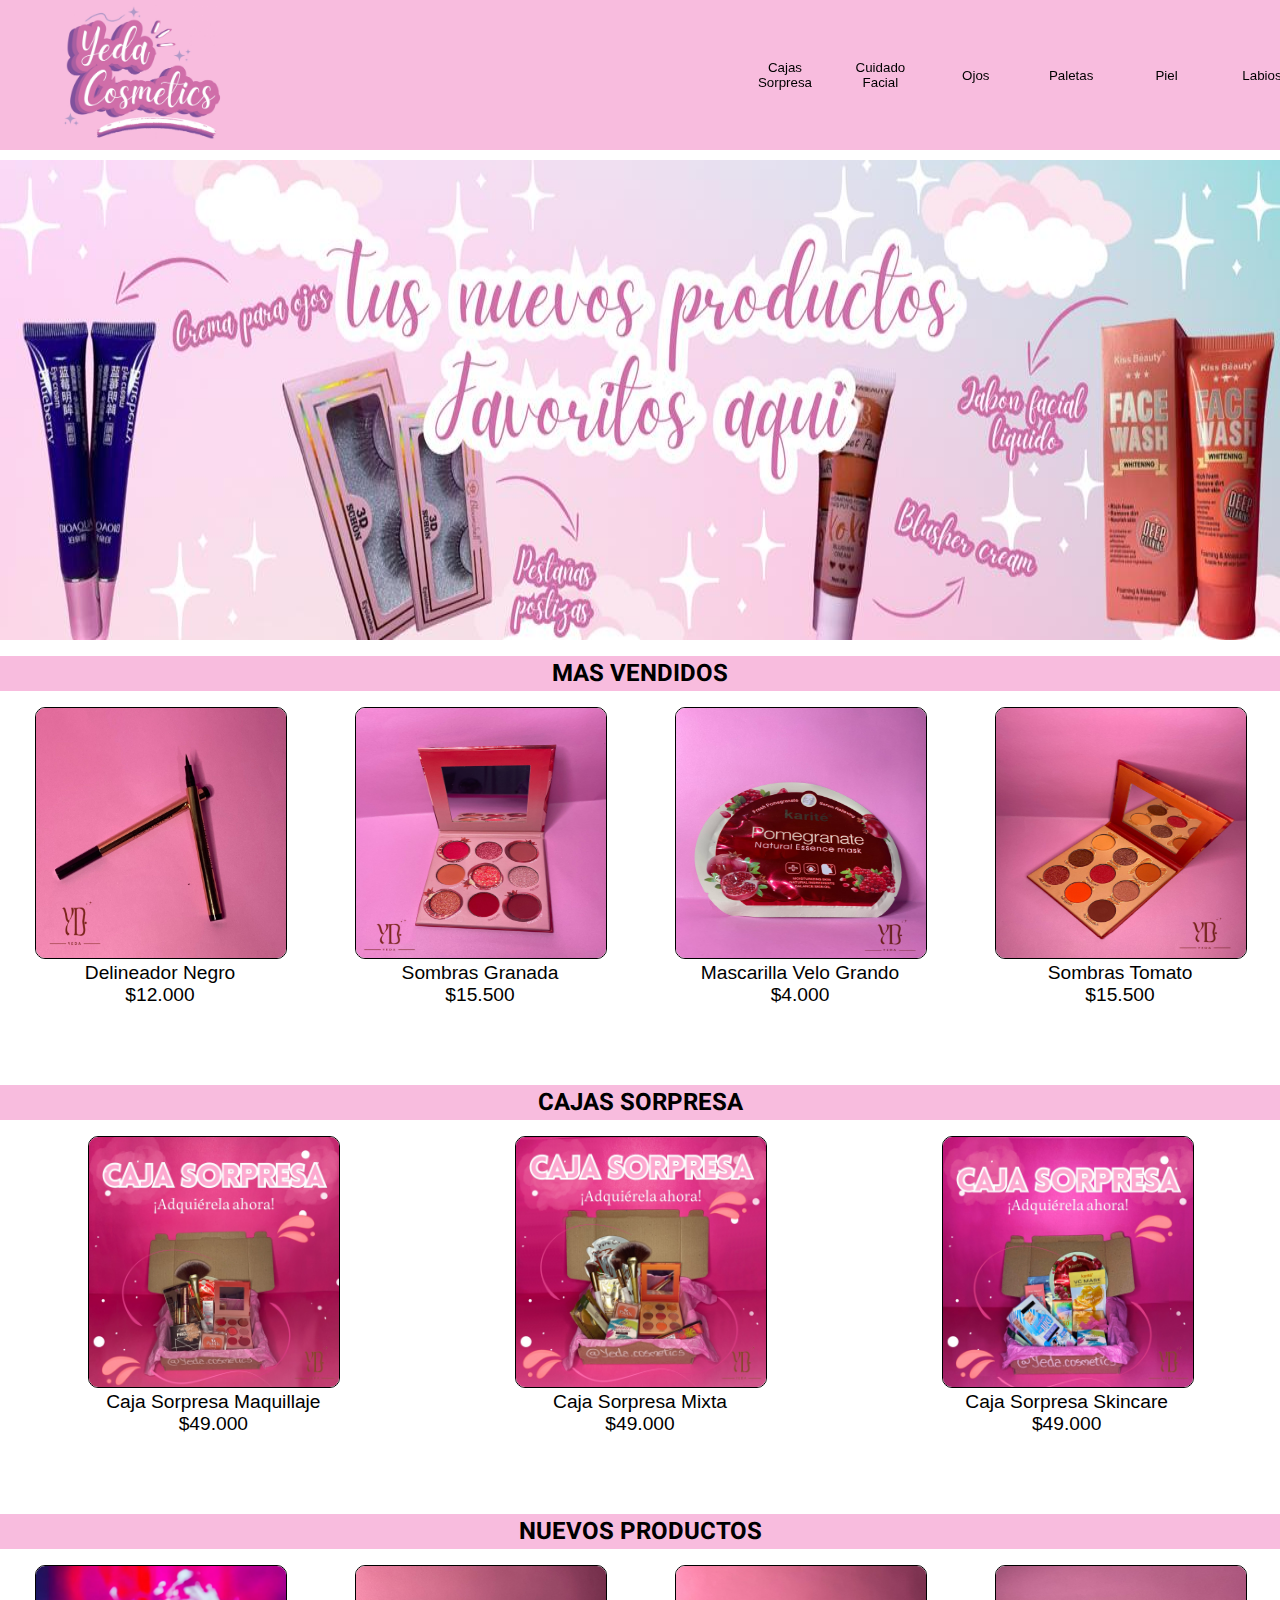
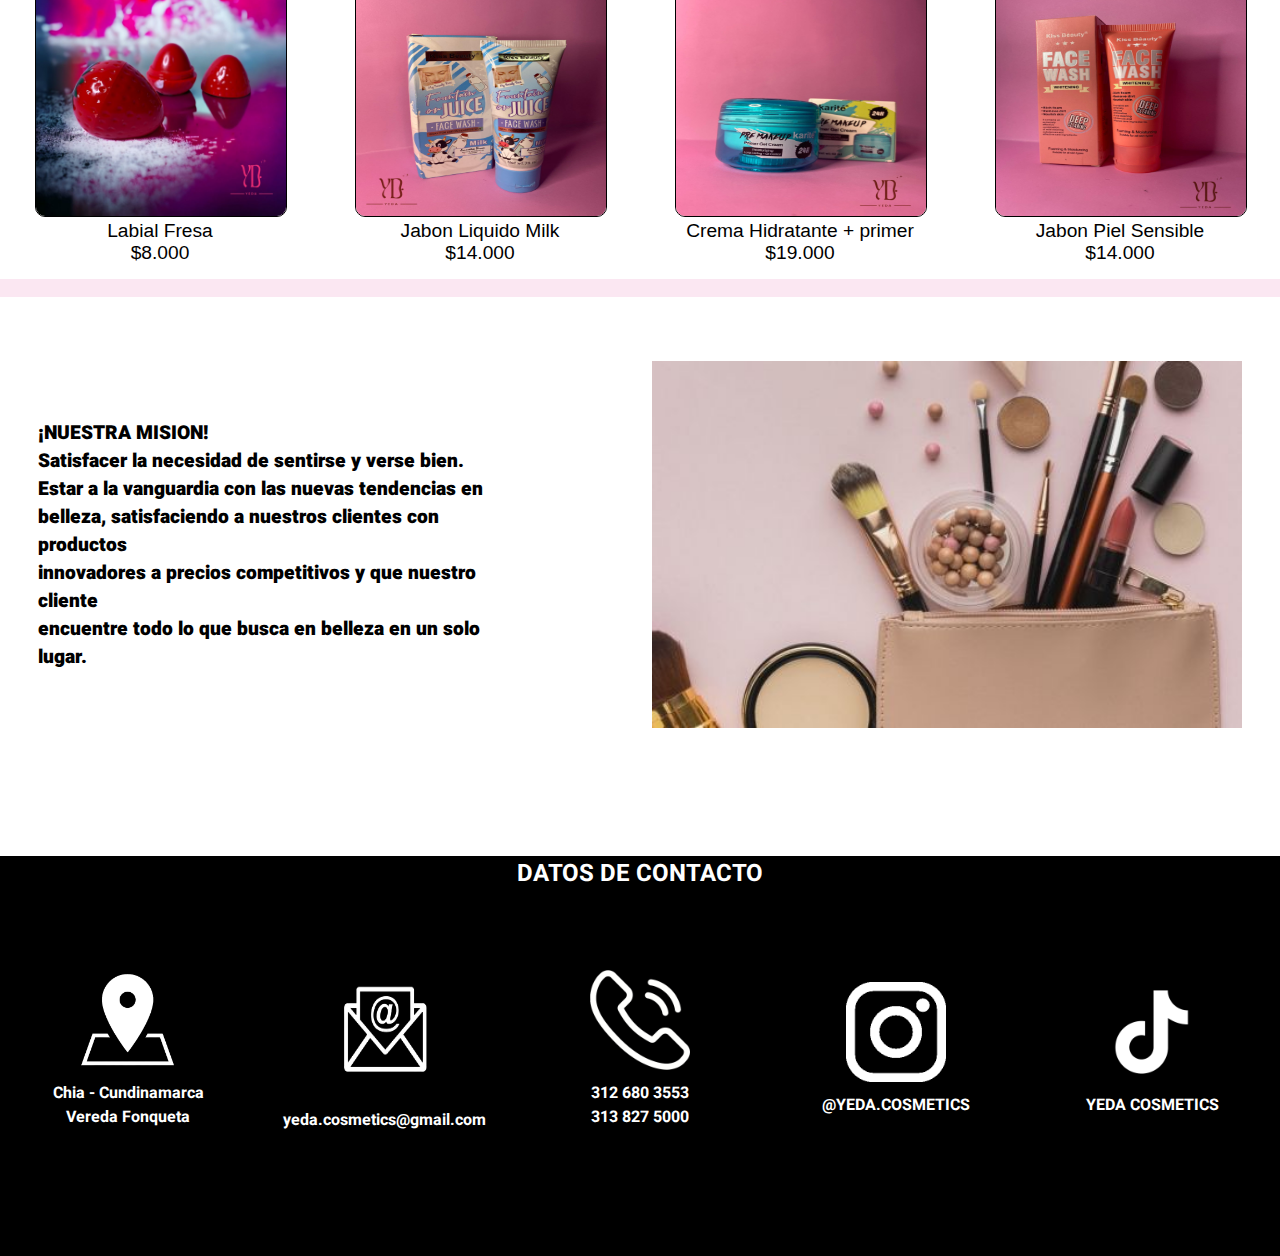
<file: index.html>
<html>
    <head>
        <title>YEDA COSMETICS</title>
        <meta name="viewport" content="width=device-width">
        <meta charset="utf-8">
        <link rel="stylesheet" href="./estilosyeda2.css">
    </head>
    <body>
        <header>
            <div>
                <img src="./imagenes/logo1.jpg" alt="">
                <button id="reiniciar"></button>
            </div>
            
            <div id="secciones">
                <a href="./CajasSorpresa.html"><button>Cajas Sorpresa</button></a>  
                <a href="./SeccionCuidadoF.html"><button>Cuidado Facial</button></a>  
                <a href="./SeccionOjos.html"><button>Ojos</button></a>  
                <a href="./paletas.html"><button>Paletas</button></a>
                <a href="./piel.html"><button>Piel</button></a>
                <a href="./labios.html"><button>Labios</button></a>
            </div>
        </header>

        <main>

            <div class="carousel-container">
                <div class="carousel-slide">
                    <img src="./imagenes/banner1.jpg" alt="Imagen 1">
                    <img src="./imagenes/banner2.jpg" alt="Imagen 2">
                </div>
            </div>

            <div id="mas-vendidos">
                <h1>MAS VENDIDOS</h1>

                <div id="contenedor-mas-vendidos">
                    <div id="mas-vendidos-uno">
                        <label for="uno-mas-vendidos">
                            <img src="./imagenes/delineador.jpeg">
                            <a href="./SeccionOjos.html"><button id="uno-mas-vendidos">Delineador Negro<br>$12.000</button></a>
                        </label>
                    </div>

                    <div id="mas-vendidos-dos">
                        <label for="dos-mas-vendidos">
                            <img src="./imagenes/sombras2.jpeg">
                            <a href="./paletas.html"><button id="dos-mas-vendidos">Sombras Granada<br>$15.500</button></a>
                        </label>
                    </div>

                    <div id="mas-vendidos-tres">
                        <label for="tres-mas-vendidos">
                            <img src="./imagenes/mascarillarosas.jpeg">
                            <a href="./SeccionCuidadoF.html"><button id="tres-mas-vendidos">Mascarilla Velo Grando<br>$4.000</button></a>
                        </label>
                    </div>

                    <div id="mas-vendidos-cuatro">
                        <label for="cuatro-mas-vendidos">
                            <img src="./imagenes/sombras1.jpeg">
                            <a href="./paletas.html"><button id="cuatro-mas-vendidos">Sombras Tomato<br>$15.500</button></a>
                        </label>
                    </div>
                </div>

            </div>

            <div id="cajas-sorpresa">
                <h1>CAJAS SORPRESA</h1>

                <div id="contenedor-cajas-sorpresa">
                    <div id="cajas-sorpresa-uno">
                        <label for="uno-cajas-sorpresa">
                            <img src="./imagenes/cajamaquillaje.jpeg">
                            <a href="./CajasSorpresa.html"><button id="uno-cajas-sorpresa">Caja Sorpresa Maquillaje<br>$49.000</button></a>
                        </label>
                    </div>

                    <div id="cajas-sorpresa-dos">
                        <label for="dos-cajas-sorpresa">
                            <img src="./imagenes/cajamixta.jpeg">
                            <a href="./CajasSorpresa.html"><button id="dos-cajas-sorpresa">Caja Sorpresa Mixta<br>$49.000</button></a>
                        </label>
                    </div>

                    <div id="cajas-sorpresa-tres">
                        <label for="tres-cajas-sorpresa">
                            <img src="./imagenes/cajaskin.jpeg">
                            <a href="./CajasSorpresa.html"><button id="tres-cajas-sorpresa">Caja Sorpresa Skincare<br>$49.000</button></a>
                        </label>
                    </div>
                </div>

            </div>

            <div id="nuevos-productos">
                <h1>NUEVOS PRODUCTOS</h1>

                <div id="contenedor-nuevos-productos">

                    <div id="nuevos-productos-uno">
                        <label for="uno-nuevos-productos">
                            <img src="./imagenes/fresa.jpeg">
                            <a href="./labios.html"><button id="uno-nuevos-productos">Labial Fresa<br>$8.000</button></a>
                        </label>
                    </div>

                    <div id="nuevos-productos-dos">
                        <label for="dos-nuevos-productos">
                            <img src="./imagenes/jabonliquido1.jpeg">
                            <a href="./SeccionCuidadoF.html"><button id="dos-nuevos-productos">Jabon Liquido Milk<br>$14.000</button></a>
                        </label>
                    </div>

                    <div id="nuevos-productos-tres">
                        <label for="tres-nuevos-productos">
                            <img src="./imagenes/crema.jpeg">
                            <a href="./piel.html"><button id="tres-nuevos-productos">Crema Hidratante + primer<br>$19.000</button></a>
                        </label>
                    </div>

                    <div id="nuevos-productos-cuatro">
                        <label for="cuatro-nuevos-productos">
                            <img src="./imagenes/jabonliquido.jpeg">
                            <a href="./SeccionCuidadoF.html"><button id="cuatro-nuevos-productos">Jabon Piel Sensible<br>$14.000</button></a>
                        </label>
                    </div>

                </div>

            </div>

            <div id="divisor"></div>

            <div id="publicidad-dos">
                <p> ¡NUESTRA MISION!<br>
                    Satisfacer la necesidad de sentirse y verse bien.<br> 
                    Estar a la vanguardia con las nuevas tendencias en<br>
                    belleza, satisfaciendo a nuestros clientes con productos<br>
                    innovadores a precios competitivos y que nuestro cliente<br>
                    encuentre todo lo que busca en belleza en un solo lugar.</p>
            
                <img src="./imagenes/imagen2.jpeg" alt="">
            </div> 
           
        </main>

        <footer>
            <h1>DATOS DE CONTACTO</h1>

            <div id="contenedor-footer">
                <div id="ubicacion">
                    <img src="./imagenes/ubicacion.png" alt="ubicacion">
                    <h1>Chia - Cundinamarca<br>Vereda Fonqueta</h1>
                </div>

                <div id="email">
                    <img src="./imagenes/email1.png" alt="email">
                    <h1>yeda.cosmetics@gmail.com</h1>
                </div>

                <div id="telefono">
                    <img src="./imagenes/telefono.png" alt="telefono">
                    <h1>312 680 3553<br>313 827 5000</h1>
                </div>

                <div id="instagram">
                    <img src="./imagenes/instagram.png" alt="instagram">
                    <h1>@YEDA.COSMETICS</h1>
                </div>

                <div id="tiktok">
                    <img src="./imagenes/tiktok.png" alt="tiktok">
                    <h1>YEDA COSMETICS</h1>
                </div>
            </div>

        </footer>

        <script src="./Yeda2JS.js"></script>
    </body>
</html>





 <!--
<div id="publicidad-uno">
    <video src="./imagenes/videopublicidad.mp4" controls autoplay loop></video>

    <p> definitivo en la fórmula profesional para una piel perfecta<br>
        es la línea de maquillaje perfeccionador SKINCARE YEDA<br>
        que proporciona de inmediato un efecto buena cara<br>
        a la vez que continúa aportando los activos de tratamiento<br>
        que el rostro necesita para mantenerse radiante a largo plazo.</p>
</div>
-->
</file>
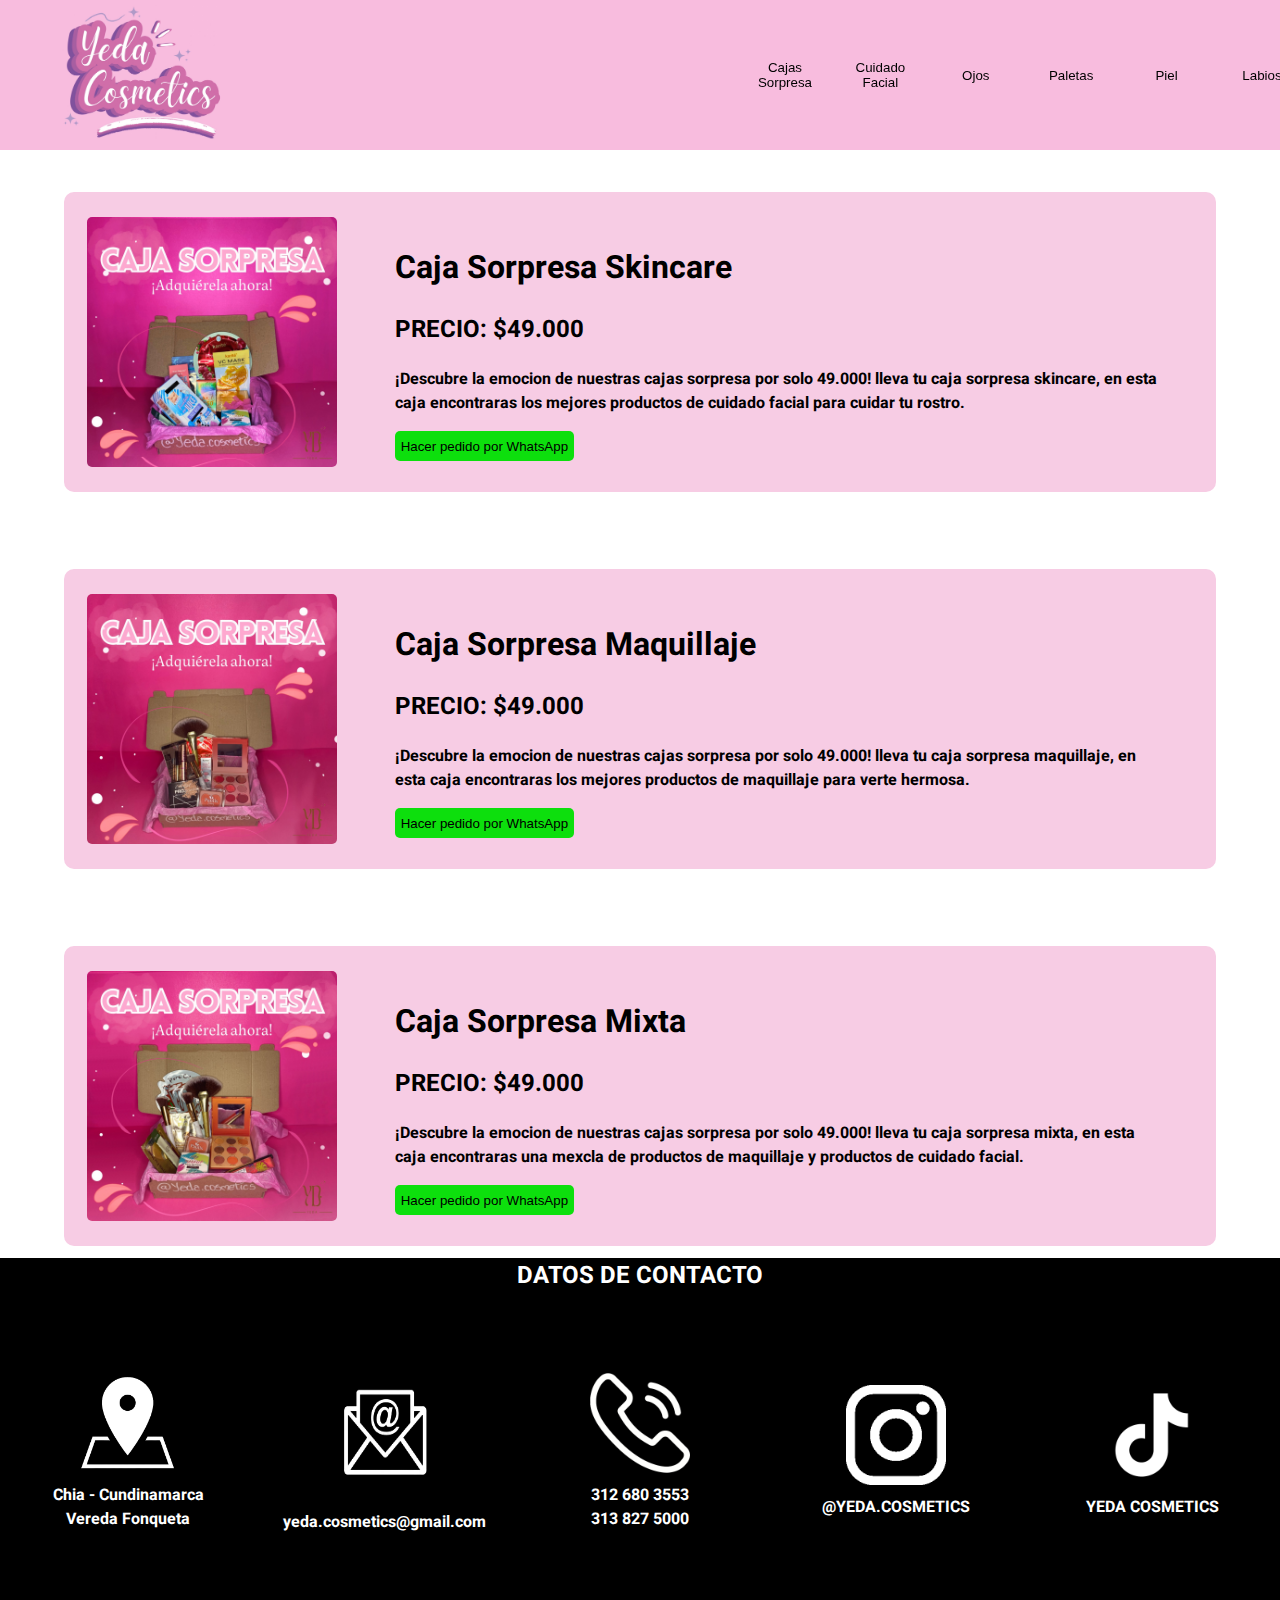
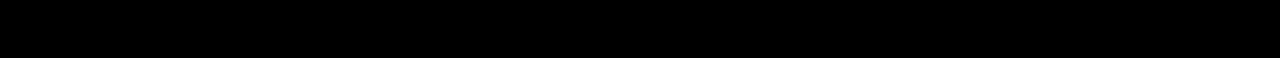
<file: CajasSorpresa.html>
<html>
    <head>
        <title>YEDA COSMETICS</title>
        <meta name="viewport" content="width=device-width">
        <meta charset="utf-8">
        <link rel="stylesheet" href="./estilosyeda2.css">
        <link rel="stylesheet" href="./SeccionCajas.css">
    </head>
    <body>
        <header>

            <div>
                <img src="./imagenes/logo1.jpg" alt="">
                <button id="reiniciar"></button>
            </div>
            
            <div id="secciones">
                <a href="./CajasSorpresa.html"><button>Cajas Sorpresa</button></a>  
                <a href="./SeccionCuidadoF.html"><button>Cuidado Facial</button></a>  
                <a href="./SeccionOjos.html"><button>Ojos</button></a>  
                <a href="./paletas.html"><button>Paletas</button></a>
                <a href="./piel.html"><button>Piel</button></a>
                <a href="./labios.html"><button>Labios</button></a>
            </div>
            
        </header>

        <main>
            <div class="cajas">
                <img src="./imagenes/cajaskin.jpeg" alt="">
                <div class="contenido">
                    <h1>Caja Sorpresa Skincare</h1>
                    <h2>PRECIO: $49.000</h2>
                    <P><strong>¡Descubre la emocion de nuestras cajas sorpresa por solo 49.000!
                    lleva tu caja sorpresa skincare, en esta caja
                    encontraras los mejores productos de cuidado facial
                    para cuidar tu rostro.</strong></P>
                    <a href="https://wa.me/573126803553?text=Hola,%20me%20gustaría%20hacer%20un%20pedido"><button>Hacer pedido por WhatsApp</button></a>   
                </div>
            </div>

            <div class="cajas">
                <img src="./imagenes/cajamaquillaje.jpeg" alt=""> 
                <div class="contenido">
                    <h1>Caja Sorpresa Maquillaje</h1>
                    <h2>PRECIO: $49.000</h2>
                    <P><strong>¡Descubre la emocion de nuestras cajas sorpresa por solo 49.000!
                    lleva tu caja sorpresa maquillaje, en esta caja
                    encontraras los mejores productos de maquillaje
                    para verte hermosa.</strong></P>
                    <a href="https://wa.me/573126803553?text=Hola,%20me%20gustaría%20hacer%20un%20pedido"><button>Hacer pedido por WhatsApp</button></a>
                </div>
            </div>

            <div class="cajas">
                <img src="./imagenes/cajamixta.jpeg" alt="">
                <div class="contenido">
                    <h1>Caja Sorpresa Mixta</h1>
                    <h2>PRECIO: $49.000</h2>
                    <P><strong>¡Descubre la emocion de nuestras cajas sorpresa por solo 49.000!
                    lleva tu caja sorpresa mixta, en esta caja encontraras
                    una mexcla de productos de maquillaje y
                    productos de cuidado facial.</strong></P>
                    <a href="https://wa.me/573126803553?text=Hola,%20me%20gustaría%20hacer%20un%20pedido"><button>Hacer pedido por WhatsApp</button></a>
                </div>              
            </div>
        </main>

        <footer>
            <h1>DATOS DE CONTACTO</h1>

            <div id="contenedor-footer">
                <div id="ubicacion">
                    <img src="./imagenes/ubicacion.png" alt="ubicacion">
                    <h1>Chia - Cundinamarca<br>Vereda Fonqueta</h1>
                </div>

                <div id="email">
                    <img src="./imagenes/email1.png" alt="email">
                    <h1>yeda.cosmetics@gmail.com</h1>
                </div>

                <div id="telefono">
                    <img src="./imagenes/telefono.png" alt="telefono">
                    <h1>312 680 3553<br>313 827 5000</h1>
                </div>

                <div id="instagram">
                    <img src="./imagenes/instagram.png" alt="instagram">
                    <h1>@YEDA.COSMETICS</h1>
                </div>

                <div id="tiktok">
                    <img src="./imagenes/tiktok.png" alt="tiktok">
                    <h1>YEDA COSMETICS</h1>
                </div>
            </div>

        </footer>

        <script src="./Yeda2JS.js"></script>
    </body>
</html>
</file>
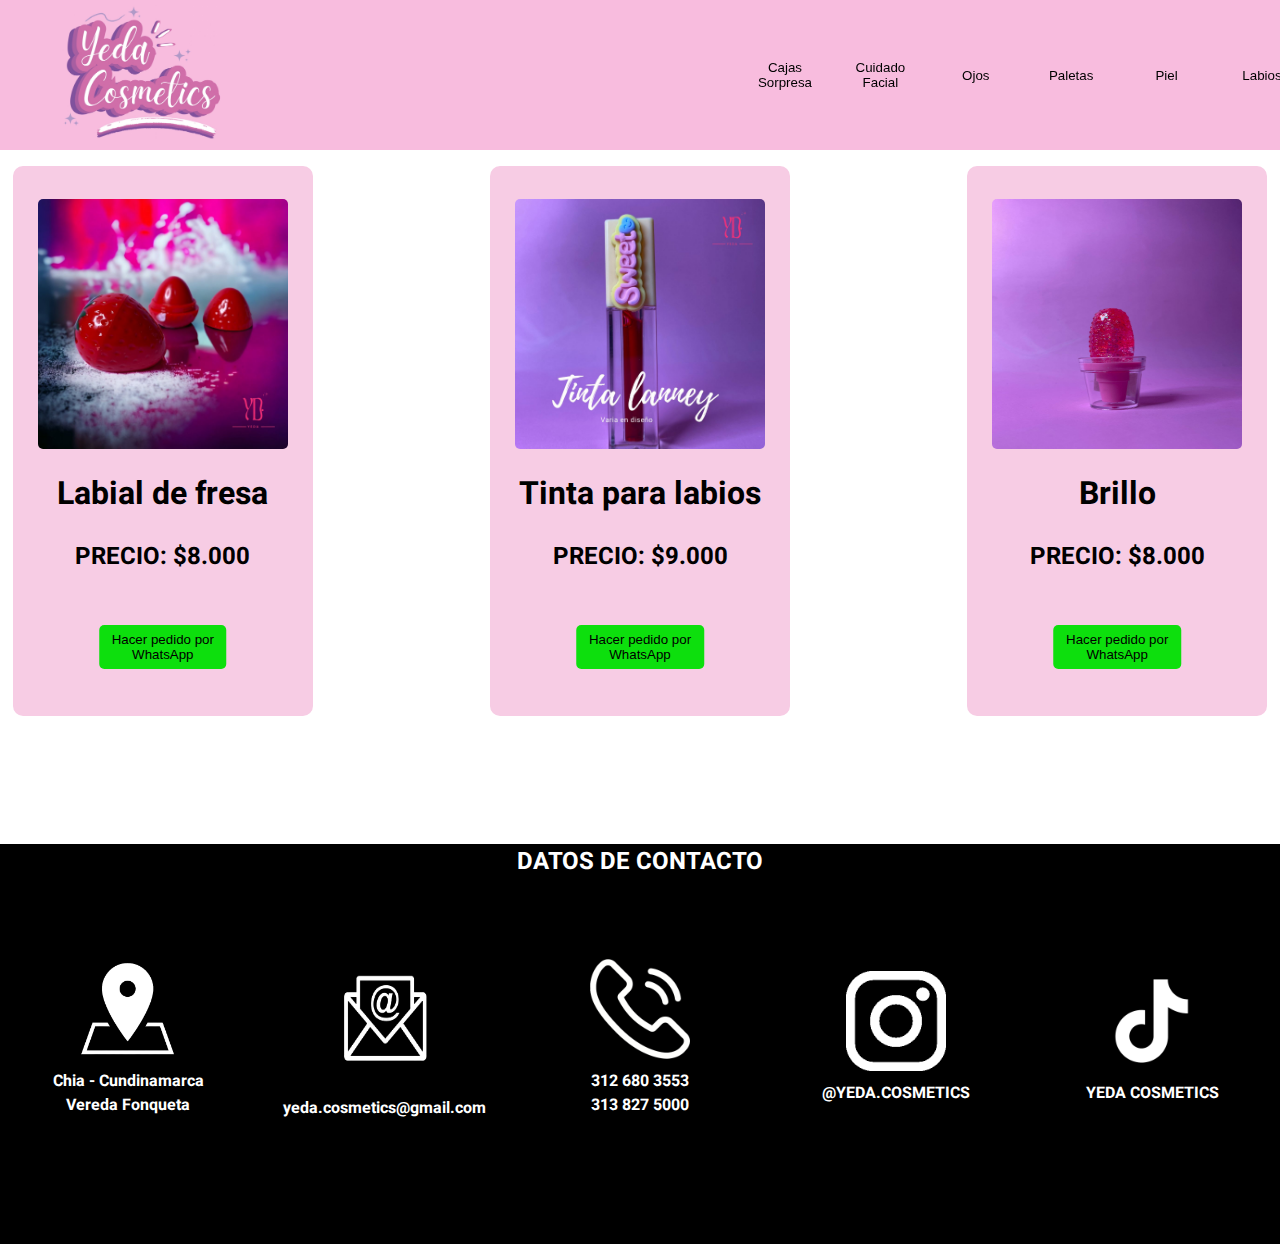
<file: labios.html>
<html>
    <head>
        <title>YEDA COSMETICS</title>
        <meta name="viewport" content="width=device-width">
        <meta charset="utf-8">
        <link rel="stylesheet" href="./estilosyeda2.css">
        <link rel="stylesheet" href="./SeccionLabios.css">
    </head>
    <body>
        <header>

            <div>
                <img src="./imagenes/logo1.jpg" alt="">
                <button id="reiniciar"></button>
            </div>

            <div id="secciones">
                <a href="./CajasSorpresa.html"><button>Cajas Sorpresa</button></a>  
                <a href="./SeccionCuidadoF.html"><button>Cuidado Facial</button></a>  
                <a href="./SeccionOjos.html"><button>Ojos</button></a>  
                <a href="./paletas.html"><button>Paletas</button></a>
                <a href="./piel.html"><button>Piel</button></a>
                <a href="./labios.html"><button>Labios</button></a>
            </div>
            
        </header>

        <main>

            <div id="contenedor">

                <div class="labios">
                    <img src="./imagenes/fresa.jpeg" alt="">
                    <div class="contenido">
                        <h1>Labial de fresa</h1>
                        <h2>PRECIO: $8.000</h2>
                        <a href="https://wa.me/573126803553?text=Hola,%20me%20gustaría%20hacer%20un%20pedido"><button>Hacer pedido por WhatsApp</button></a>   
                    </div>
                </div>

                <div class="labios">
                    <img src="./imagenes/tinta.jpeg" alt="">
                    <div class="contenido">
                        <h1>Tinta para labios</h1>
                        <h2>PRECIO: $9.000</h2>
                        <a href="https://wa.me/573126803553?text=Hola,%20me%20gustaría%20hacer%20un%20pedido"><button>Hacer pedido por WhatsApp</button></a>   
                    </div>
                </div>

                <div class="labios">
                    <img src="./imagenes/brillo.jpeg" alt="">
                    <div class="contenido">
                        <h1>Brillo</h1>
                        <h2>PRECIO: $8.000</h2>
                        <a href="https://wa.me/573126803553?text=Hola,%20me%20gustaría%20hacer%20un%20pedido"><button>Hacer pedido por WhatsApp</button></a>   
                    </div>
                </div>

            </div>

        </main>

        <footer>
            <h1>DATOS DE CONTACTO</h1>

            <div id="contenedor-footer">
                <div id="ubicacion">
                    <img src="./imagenes/ubicacion.png" alt="ubicacion">
                    <h1>Chia - Cundinamarca<br>Vereda Fonqueta</h1>
                </div>

                <div id="email">
                    <img src="./imagenes/email1.png" alt="email">
                    <h1>yeda.cosmetics@gmail.com</h1>
                </div>

                <div id="telefono">
                    <img src="./imagenes/telefono.png" alt="telefono">
                    <h1>312 680 3553<br>313 827 5000</h1>
                </div>

                <div id="instagram">
                    <img src="./imagenes/instagram.png" alt="instagram">
                    <h1>@YEDA.COSMETICS</h1>
                </div>

                <div id="tiktok">
                    <img src="./imagenes/tiktok.png" alt="tiktok">
                    <h1>YEDA COSMETICS</h1>
                </div>
            </div>

        </footer>

        <script src="./Yeda2JS.js"></script>
    </body>
</html>
</file>
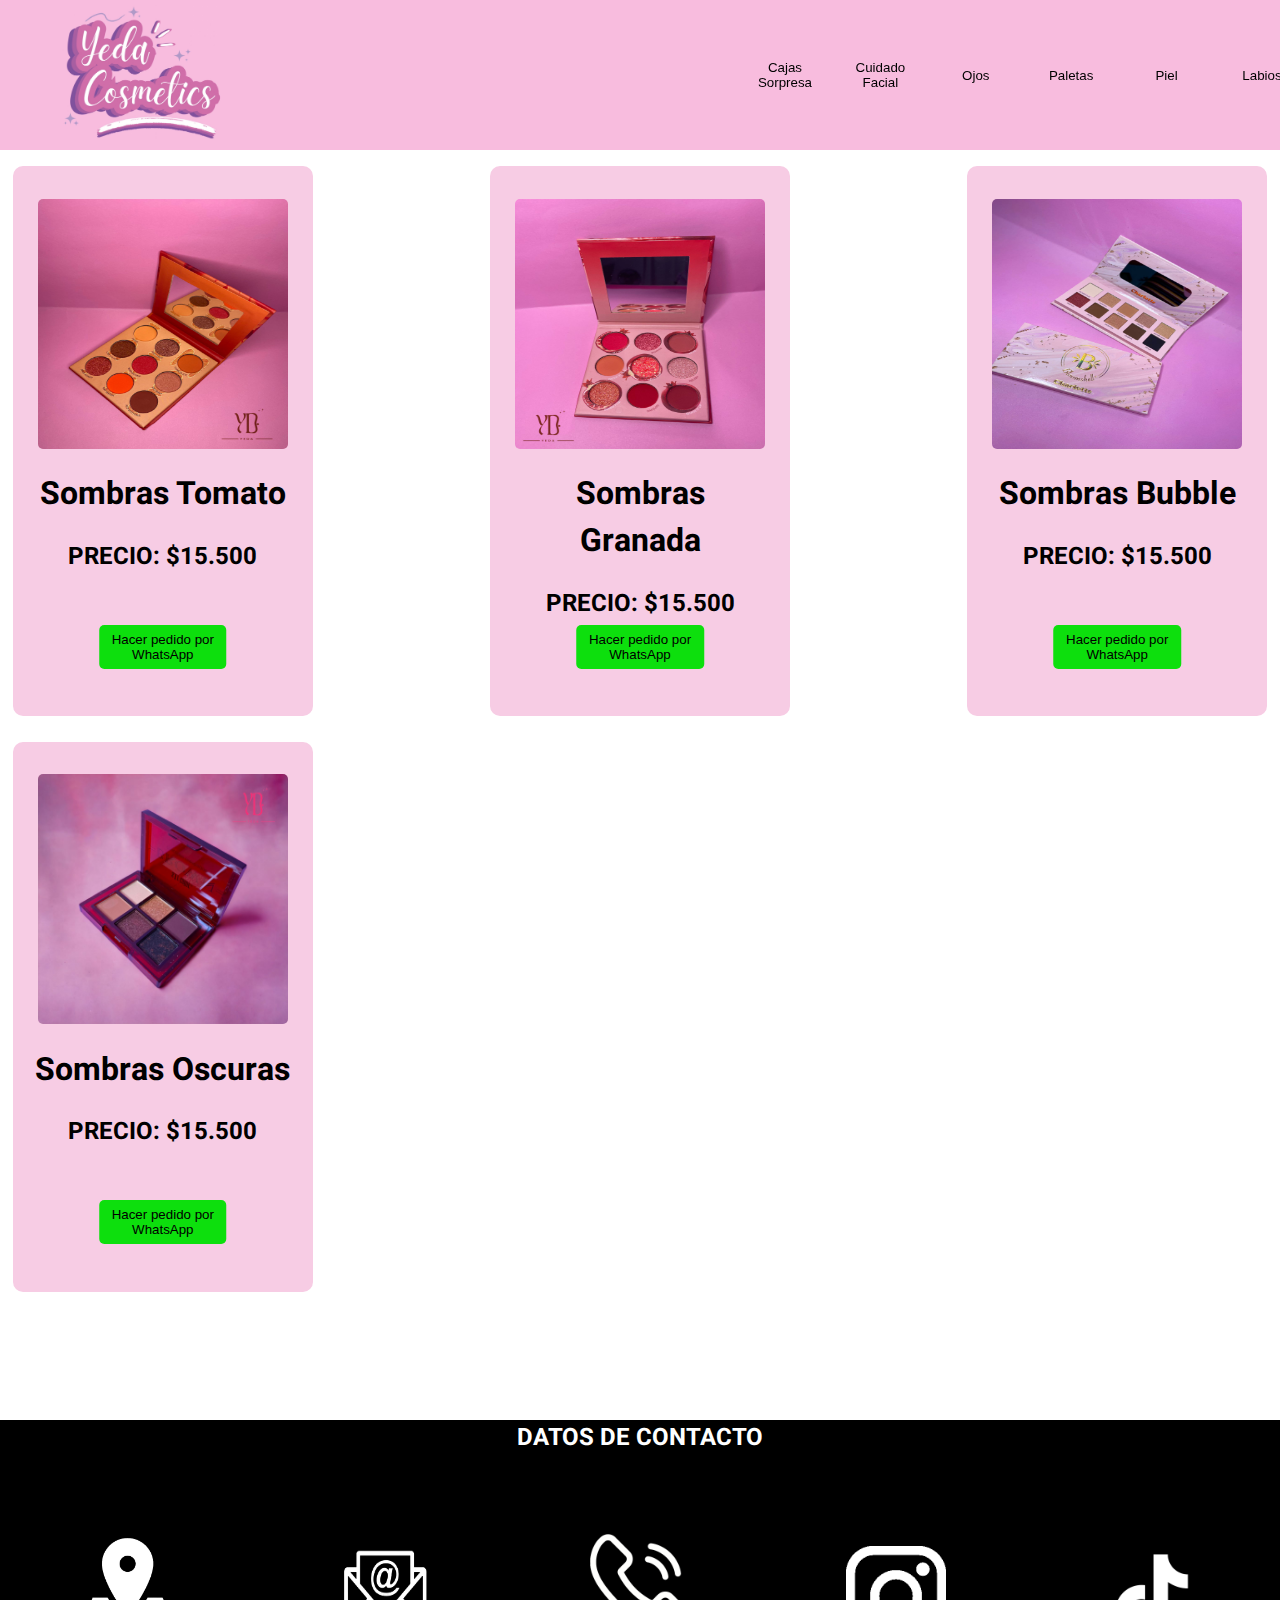
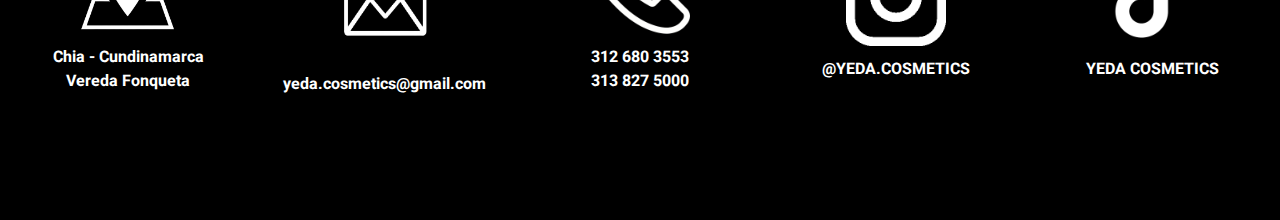
<file: paletas.html>
<html>
    <head>
        <title>YEDA COSMETICS</title>
        <meta name="viewport" content="width=device-width">
        <meta charset="utf-8">
        <link rel="stylesheet" href="./estilosyeda2.css">
        <link rel="stylesheet" href="./SeccionPaletas.css">
    </head>
    <body>
        <header>

            <div>
                <img src="./imagenes/logo1.jpg" alt="">
                <button id="reiniciar"></button>
            </div>
        
            <div id="secciones">
                <a href="./CajasSorpresa.html"><button>Cajas Sorpresa</button></a>  
                <a href="./SeccionCuidadoF.html"><button>Cuidado Facial</button></a>  
                <a href="./SeccionOjos.html"><button>Ojos</button></a>  
                <a href="./paletas.html"><button>Paletas</button></a>
                <a href="./piel.html"><button>Piel</button></a>
                <a href="./labios.html"><button>Labios</button></a>
            </div>
            
        </header>

        <main>
            <div id="contenedor">
                <div class="paletas">
                    <img src="./imagenes/sombras1.jpeg" alt="">
                    <div class="contenido">
                        <h1>Sombras Tomato</h1>
                        <h2>PRECIO: $15.500</h2>
                        <a href="https://wa.me/573126803553?text=Hola,%20me%20gustaría%20hacer%20un%20pedido"><button>Hacer pedido por WhatsApp</button></a>   
                    </div>
                </div>

                <div class="paletas">
                    <img src="./imagenes/sombras2.jpeg" alt="">
                    <div class="contenido">
                        <h1>Sombras Granada</h1>
                        <h2>PRECIO: $15.500</h2>
                        <a href="https://wa.me/573126803553?text=Hola,%20me%20gustaría%20hacer%20un%20pedido"><button>Hacer pedido por WhatsApp</button></a>   
                    </div>
                </div>

                <div class="paletas">
                    <img src="./imagenes/bubble.jpeg" alt="">
                    <div class="contenido">
                        <h1>Sombras Bubble</h1>
                        <h2>PRECIO: $15.500</h2>
                        <a href="https://wa.me/573126803553?text=Hola,%20me%20gustaría%20hacer%20un%20pedido"><button>Hacer pedido por WhatsApp</button></a>   
                    </div>
                </div>

                <div class="paletas">
                    <img src="./imagenes/sombrasc.jpeg" alt="">
                    <div class="contenido">
                        <h1>Sombras Oscuras</h1>
                        <h2>PRECIO: $15.500</h2>
                        <a href="https://wa.me/573126803553?text=Hola,%20me%20gustaría%20hacer%20un%20pedido"><button>Hacer pedido por WhatsApp</button></a>   
                    </div>
                </div>

            </div>

        </main>
        
        <footer>
            <h1>DATOS DE CONTACTO</h1>

            <div id="contenedor-footer">
                <div id="ubicacion">
                    <img src="./imagenes/ubicacion.png" alt="ubicacion">
                    <h1>Chia - Cundinamarca<br>Vereda Fonqueta</h1>
                </div>

                <div id="email">
                    <img src="./imagenes/email1.png" alt="email">
                    <h1>yeda.cosmetics@gmail.com</h1>
                </div>

                <div id="telefono">
                    <img src="./imagenes/telefono.png" alt="telefono">
                    <h1>312 680 3553<br>313 827 5000</h1>
                </div>

                <div id="instagram">
                    <img src="./imagenes/instagram.png" alt="instagram">
                    <h1>@YEDA.COSMETICS</h1>
                </div>

                <div id="tiktok">
                    <img src="./imagenes/tiktok.png" alt="tiktok">
                    <h1>YEDA COSMETICS</h1>
                </div>
            </div>

        </footer>

        <script src="./Yeda2JS.js"></script>
    </body>
</html>
</file>
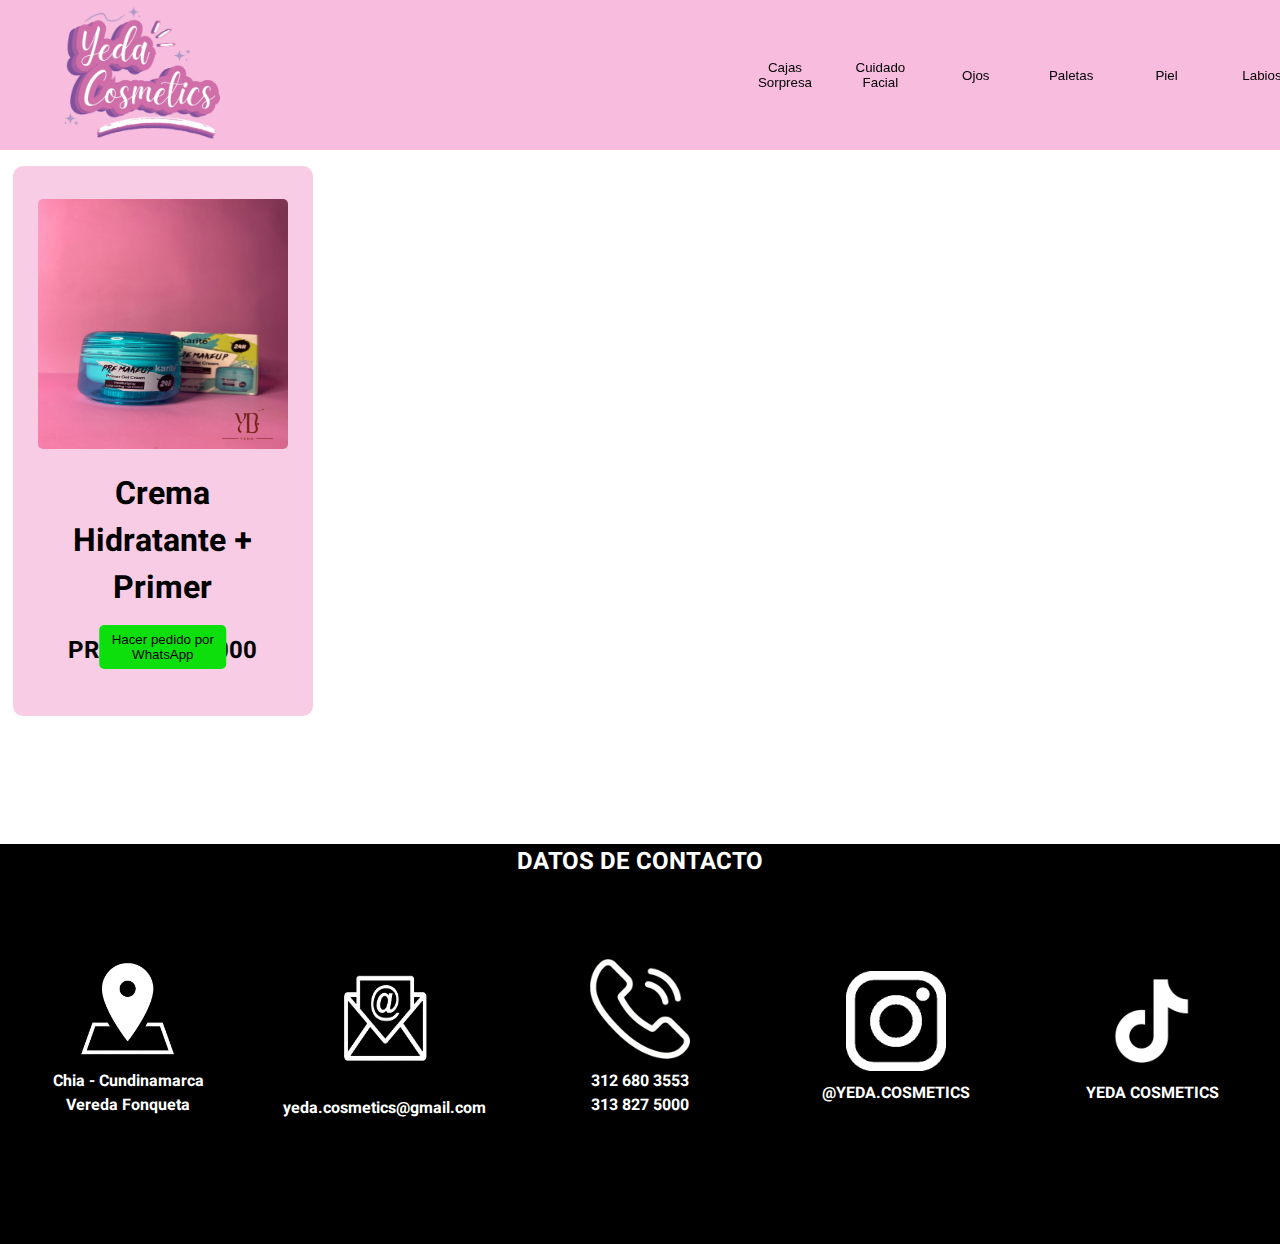
<file: piel.html>
<html>
    <head>
        <title>YEDA COSMETICS</title>
        <meta name="viewport" content="width=device-width">
        <meta charset="utf-8">
        <link rel="stylesheet" href="./estilosyeda2.css">
        <link rel="stylesheet" href="./SeccionPiel.css">
    </head>
    <body>
        <header>
            <div>
                <img src="./imagenes/logo1.jpg" alt="">
                <button id="reiniciar"></button>
            </div>

            <div id="secciones">
                <a href="./CajasSorpresa.html"><button>Cajas Sorpresa</button></a>  
                <a href="./SeccionCuidadoF.html"><button>Cuidado Facial</button></a>  
                <a href="./SeccionOjos.html"><button>Ojos</button></a>  
                <a href="./paletas.html"><button>Paletas</button></a>
                <a href="./piel.html"><button>Piel</button></a>
                <a href="./labios.html"><button>Labios</button></a>
            </div>
        </header>

        <main>
            <div id="contenedor">

                <div class="piel">
                    <img src="./imagenes/crema.jpeg" alt="">
                    <div class="contenido">
                        <h1 class="nombre">Crema Hidratante + Primer</h1>
                        <h2>PRECIO: $19.000</h2>
                        <a href="https://wa.me/573126803553?text=Hola,%20me%20gustaría%20hacer%20un%20pedido"><button>Hacer pedido por WhatsApp</button></a>   
                    </div>
                </div>

            </div>
        </main>

        <footer>
            <h1>DATOS DE CONTACTO</h1>

            <div id="contenedor-footer">
                <div id="ubicacion">
                    <img src="./imagenes/ubicacion.png" alt="ubicacion">
                    <h1>Chia - Cundinamarca<br>Vereda Fonqueta</h1>
                </div>

                <div id="email">
                    <img src="./imagenes/email1.png" alt="email">
                    <h1>yeda.cosmetics@gmail.com</h1>
                </div>

                <div id="telefono">
                    <img src="./imagenes/telefono.png" alt="telefono">
                    <h1>312 680 3553<br>313 827 5000</h1>
                </div>

                <div id="instagram">
                    <img src="./imagenes/instagram.png" alt="instagram">
                    <h1>@YEDA.COSMETICS</h1>
                </div>

                <div id="tiktok">
                    <img src="./imagenes/tiktok.png" alt="tiktok">
                    <h1>YEDA COSMETICS</h1>
                </div>
            </div>

        </footer>
    </body>
</html>
</file>
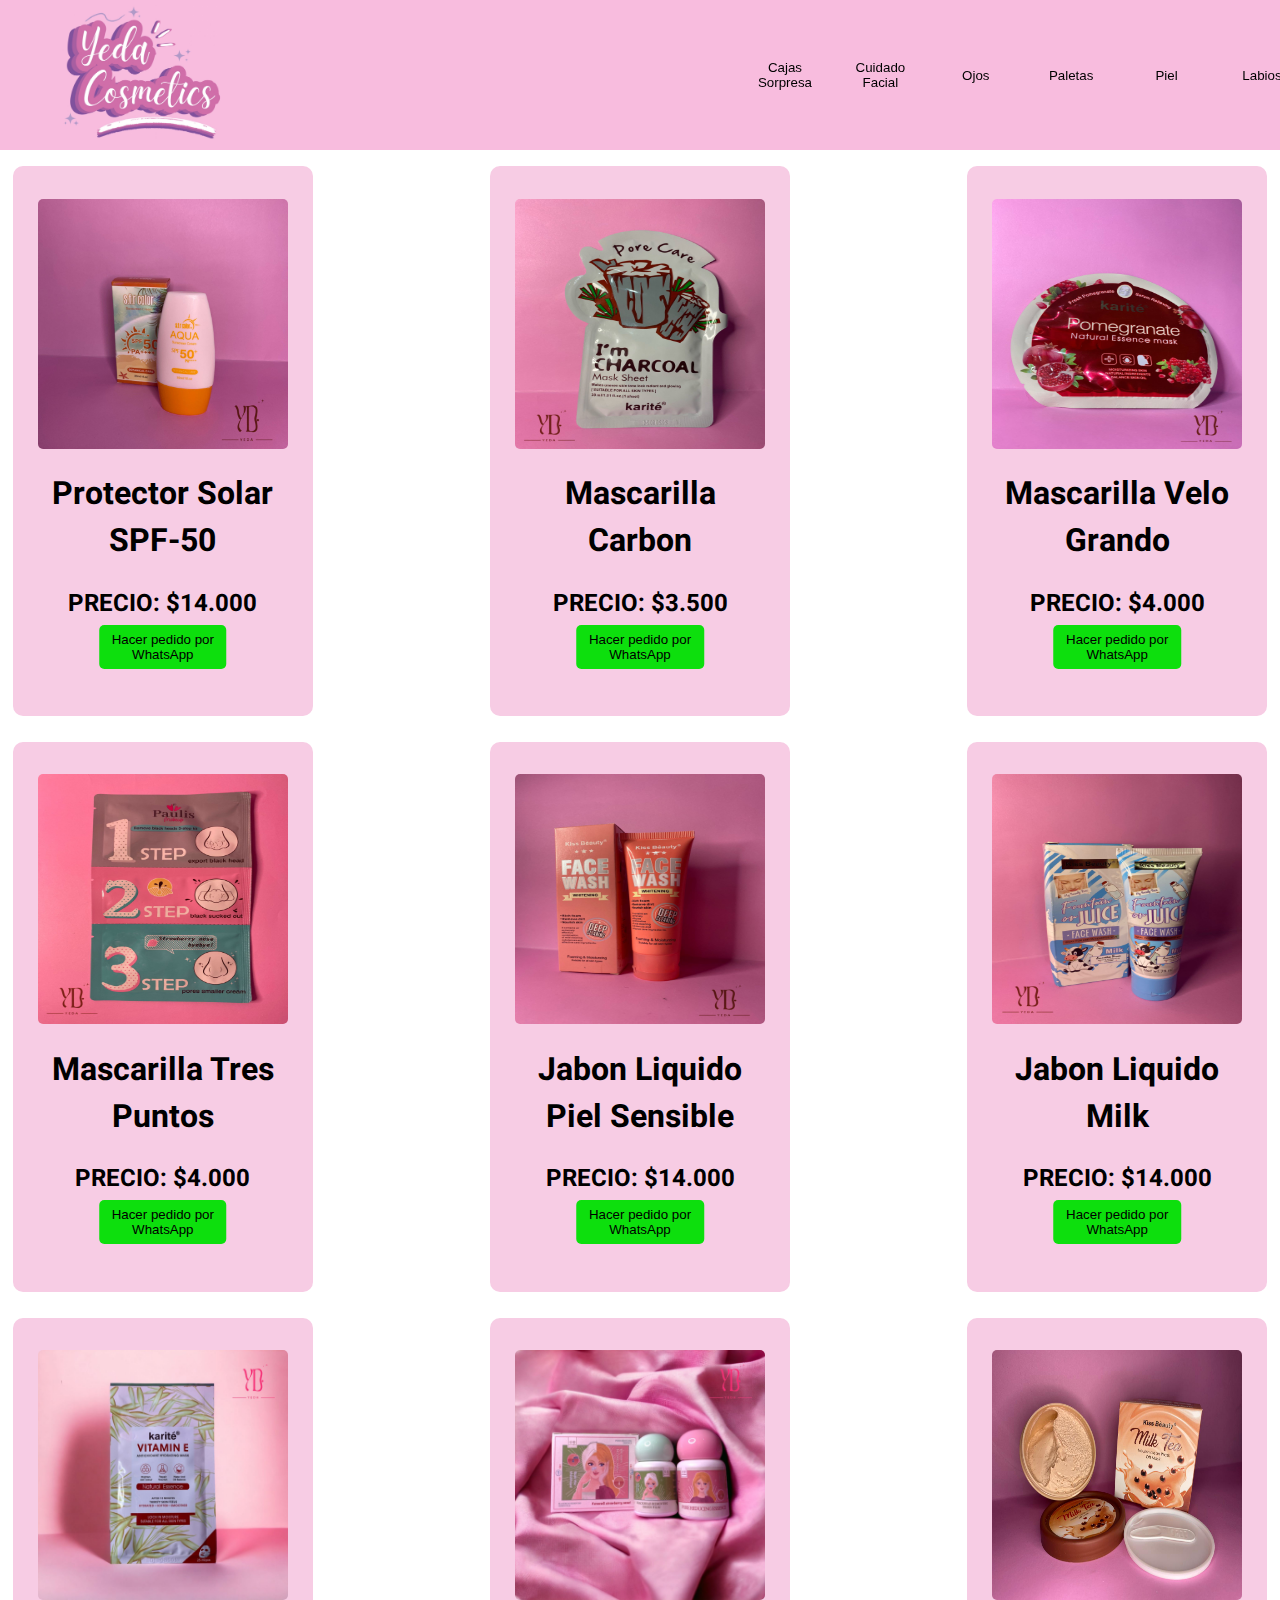
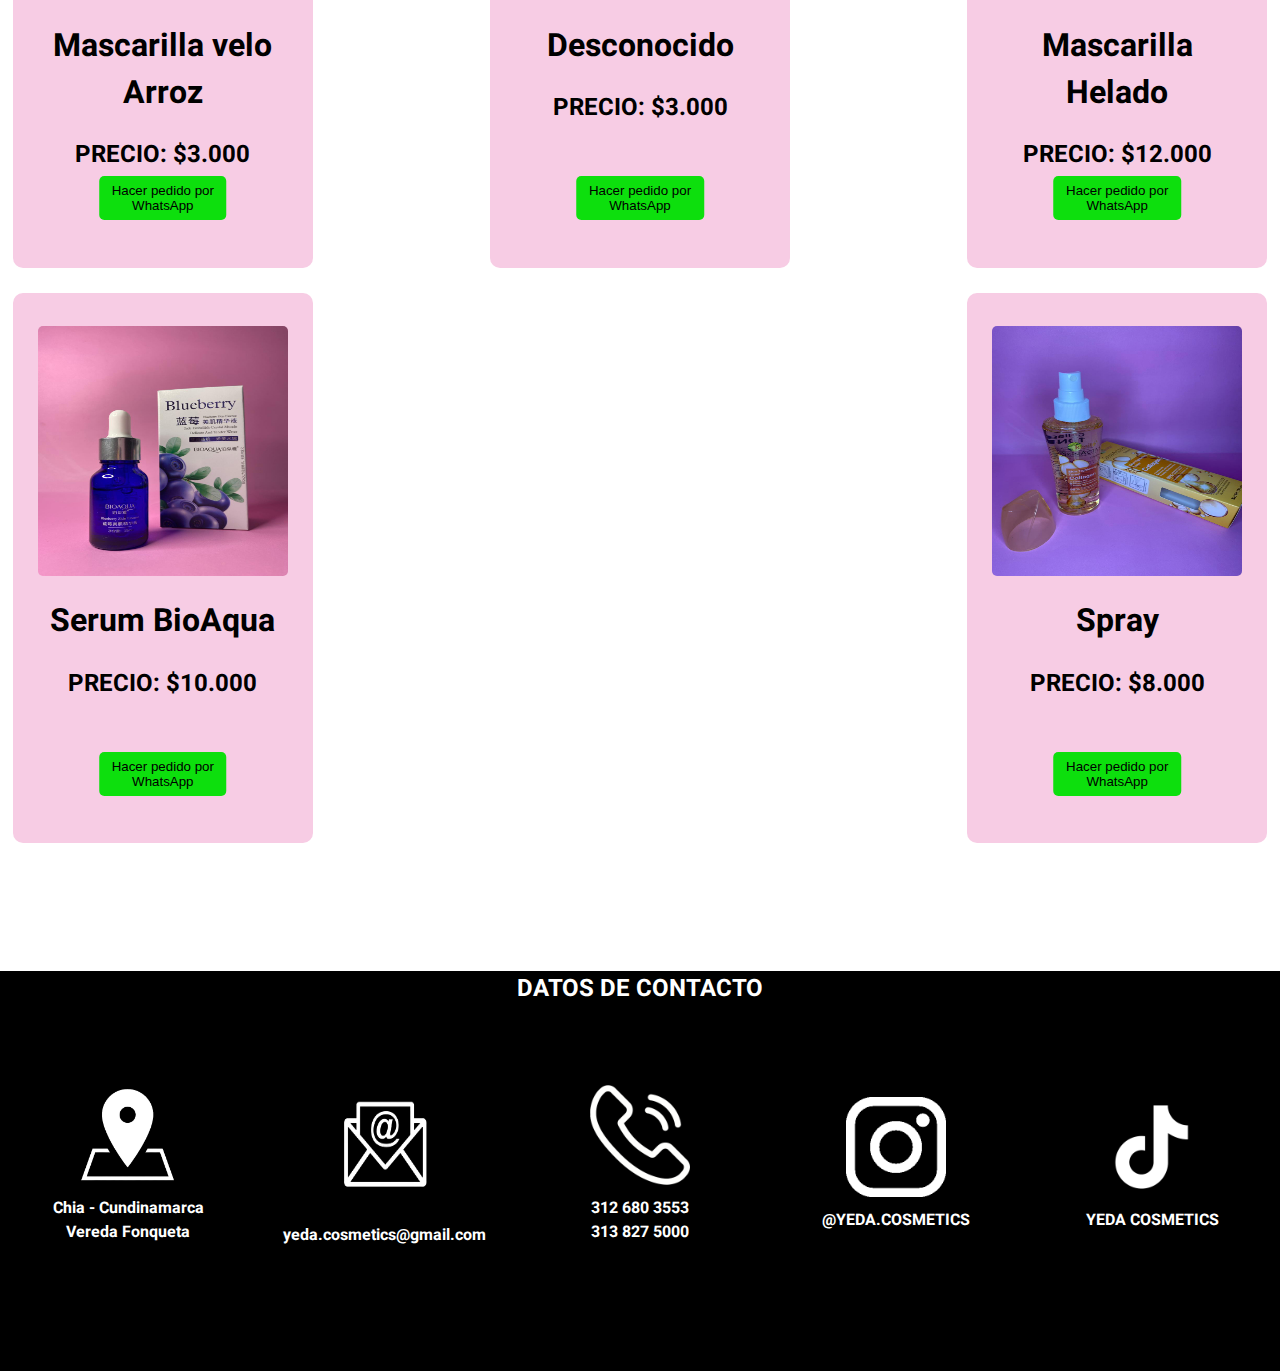
<file: SeccionCuidadoF.html>
<html>
    <head>
        <title>YEDA COSMETICS</title>
        <meta name="viewport" content="width=device-width">
        <meta charset="utf-8">
        <link rel="stylesheet" href="./estilosyeda2.css">
        <link rel="stylesheet" href="./SeccionCuidadoF.css">
    </head>
    <body>
        <header>

            <div>
                <img src="./imagenes/logo1.jpg" alt="">
                <button id="reiniciar"></button>
            </div>
            
            <div id="secciones">
                <a href="./CajasSorpresa.html"><button>Cajas Sorpresa</button></a>  
                <a href="./SeccionCuidadoF.html"><button>Cuidado Facial</button></a>  
                <a href="./SeccionOjos.html"><button>Ojos</button></a>  
                <a href="./paletas.html"><button>Paletas</button></a>
                <a href="./piel.html"><button>Piel</button></a>
                <a href="./labios.html"><button>Labios</button></a>
            </div>
            
        </header>

        <main>
            <div id="contenedor">

                <div class="cuidado-facial">
                    <img src="./imagenes/protectorsolar.jpeg" alt="">
                    <div class="contenido">
                        <h1 class="nombre">Protector Solar SPF-50</h1>
                        <h2>PRECIO: $14.000</h2>
                        <a href="https://wa.me/573126803553?text=Hola,%20me%20gustaría%20hacer%20un%20pedido"><button>Hacer pedido por WhatsApp</button></a>   
                    </div>
                </div>

                <div class="cuidado-facial">
                    <img src="./imagenes/mascarillacarbon.jpeg" alt="">
                    <div class="contenido">
                        <h1 class="nombre">Mascarilla Carbon</h1>
                        <h2>PRECIO: $3.500</h2>
                        <a href="https://wa.me/573126803553?text=Hola,%20me%20gustaría%20hacer%20un%20pedido"><button>Hacer pedido por WhatsApp</button></a>   
                    </div>
                </div>

                <div class="cuidado-facial">
                    <img src="./imagenes/mascarillarosas.jpeg" alt="">
                    <div class="contenido">
                        <h1 class="nombre">Mascarilla Velo Grando</h1>
                        <h2>PRECIO: $4.000</h2>
                        <a href="https://wa.me/573126803553?text=Hola,%20me%20gustaría%20hacer%20un%20pedido"><button>Hacer pedido por WhatsApp</button></a>   
                    </div>
                </div>

                <div class="cuidado-facial">
                    <img src="./imagenes/mascarillatres.jpeg" alt="">
                    <div class="contenido">
                        <h1 class="nombre">Mascarilla Tres Puntos</h1>
                        <h2>PRECIO: $4.000</h2>
                        <a href="https://wa.me/573126803553?text=Hola,%20me%20gustaría%20hacer%20un%20pedido"><button>Hacer pedido por WhatsApp</button></a>   
                    </div>
                </div>

                <div class="cuidado-facial">
                    <img src="./imagenes/jabonliquido.jpeg" alt="">
                    <div class="contenido">
                        <h1 class="nombre">Jabon Liquido Piel Sensible</h1>
                        <h2>PRECIO: $14.000</h2>
                        <a href="https://wa.me/573126803553?text=Hola,%20me%20gustaría%20hacer%20un%20pedido"><button>Hacer pedido por WhatsApp</button></a>   
                    </div>
                </div>

                <div class="cuidado-facial">
                    <img src="./imagenes/jabonliquido1.jpeg" alt="">
                    <div class="contenido">
                        <h1 class="nombre">Jabon Liquido Milk</h1>
                        <h2>PRECIO: $14.000</h2>
                        <a href="https://wa.me/573126803553?text=Hola,%20me%20gustaría%20hacer%20un%20pedido"><button>Hacer pedido por WhatsApp</button></a>   
                    </div>
                </div>

                <div class="cuidado-facial">
                    <img src="./imagenes/arroz.jpeg" alt="">
                    <div class="contenido">
                        <h1 class="nombre">Mascarilla velo Arroz</h1>
                        <h2>PRECIO: $3.000</h2>
                        <a href="https://wa.me/573126803553?text=Hola,%20me%20gustaría%20hacer%20un%20pedido"><button>Hacer pedido por WhatsApp</button></a>   
                    </div>
                </div>

                <div class="cuidado-facial">
                    <img src="./imagenes/dos.jpeg" alt="">
                    <div class="contenido">
                        <h1 class="nombre">Desconocido</h1>
                        <h2>PRECIO: $3.000</h2>
                        <a href="https://wa.me/573126803553?text=Hola,%20me%20gustaría%20hacer%20un%20pedido"><button>Hacer pedido por WhatsApp</button></a>   
                    </div>
                </div>

                <div class="cuidado-facial">
                    <img src="./imagenes/Helado.jpeg" alt="">
                    <div class="contenido">
                        <h1 class="nombre">Mascarilla Helado</h1>
                        <h2>PRECIO: $12.000</h2>
                        <a href="https://wa.me/573126803553?text=Hola,%20me%20gustaría%20hacer%20un%20pedido"><button>Hacer pedido por WhatsApp</button></a>   
                    </div>
                </div>

                <div class="cuidado-facial">
                    <img src="./imagenes/serum bio.jpeg" alt="">
                    <div class="contenido">
                        <h1 class="nombre">Serum BioAqua</h1>
                        <h2>PRECIO: $10.000</h2>
                        <a href="https://wa.me/573126803553?text=Hola,%20me%20gustaría%20hacer%20un%20pedido"><button>Hacer pedido por WhatsApp</button></a>   
                    </div>
                </div>

                <div class="cuidado-facial">
                    <img src="./imagenes/spray.jpeg" alt="">
                    <div class="contenido">
                        <h1 class="nombre">Spray</h1>
                        <h2>PRECIO: $8.000</h2>
                        <a href="https://wa.me/573126803553?text=Hola,%20me%20gustaría%20hacer%20un%20pedido"><button>Hacer pedido por WhatsApp</button></a>   
                    </div>
                </div>

            </div>
        </main>

        <footer>
            <h1>DATOS DE CONTACTO</h1>

            <div id="contenedor-footer">
                <div id="ubicacion">
                    <img src="./imagenes/ubicacion.png" alt="ubicacion">
                    <h1>Chia - Cundinamarca<br>Vereda Fonqueta</h1>
                </div>

                <div id="email">
                    <img src="./imagenes/email1.png" alt="email">
                    <h1>yeda.cosmetics@gmail.com</h1>
                </div>

                <div id="telefono">
                    <img src="./imagenes/telefono.png" alt="telefono">
                    <h1>312 680 3553<br>313 827 5000</h1>
                </div>

                <div id="instagram">
                    <img src="./imagenes/instagram.png" alt="instagram">
                    <h1>@YEDA.COSMETICS</h1>
                </div>

                <div id="tiktok">
                    <img src="./imagenes/tiktok.png" alt="tiktok">
                    <h1>YEDA COSMETICS</h1>
                </div>
            </div>

        </footer>

        <script src="./Yeda2JS.js"></script>
        
    </body>
</html>
</file>
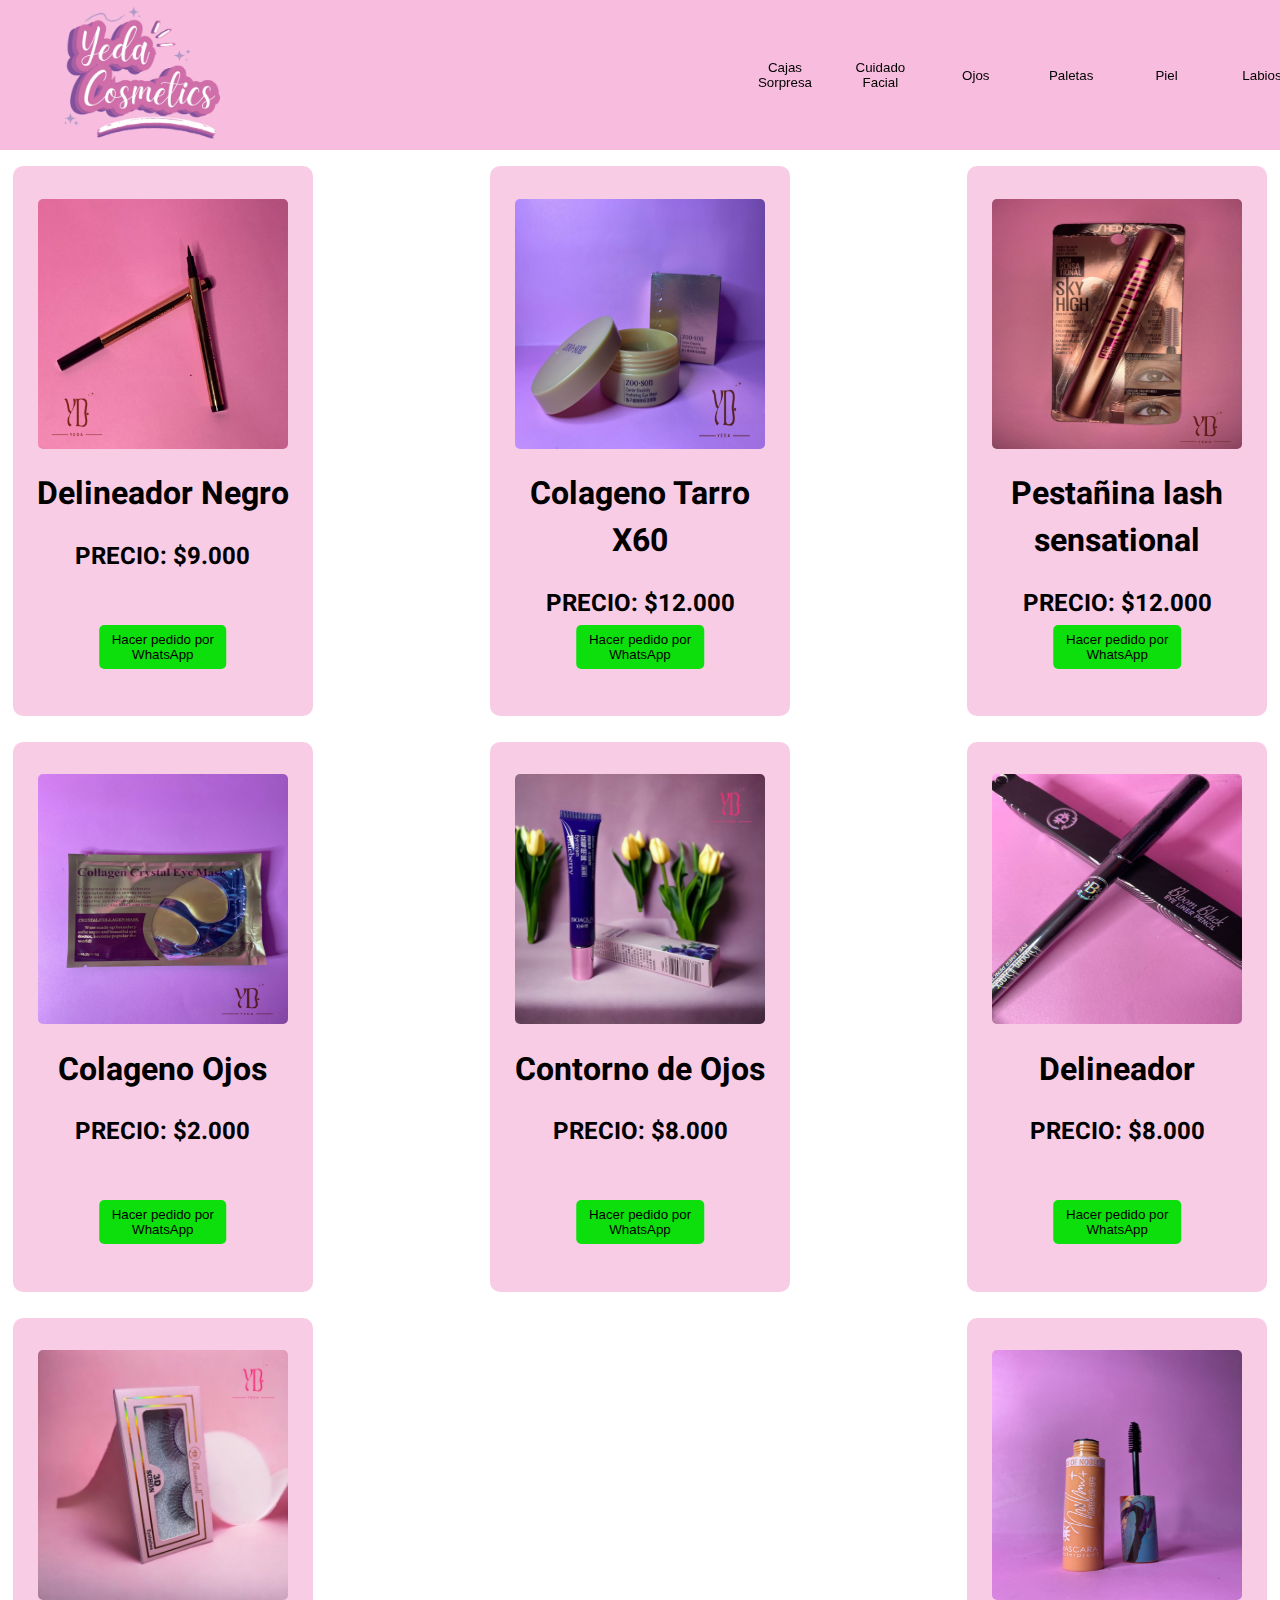
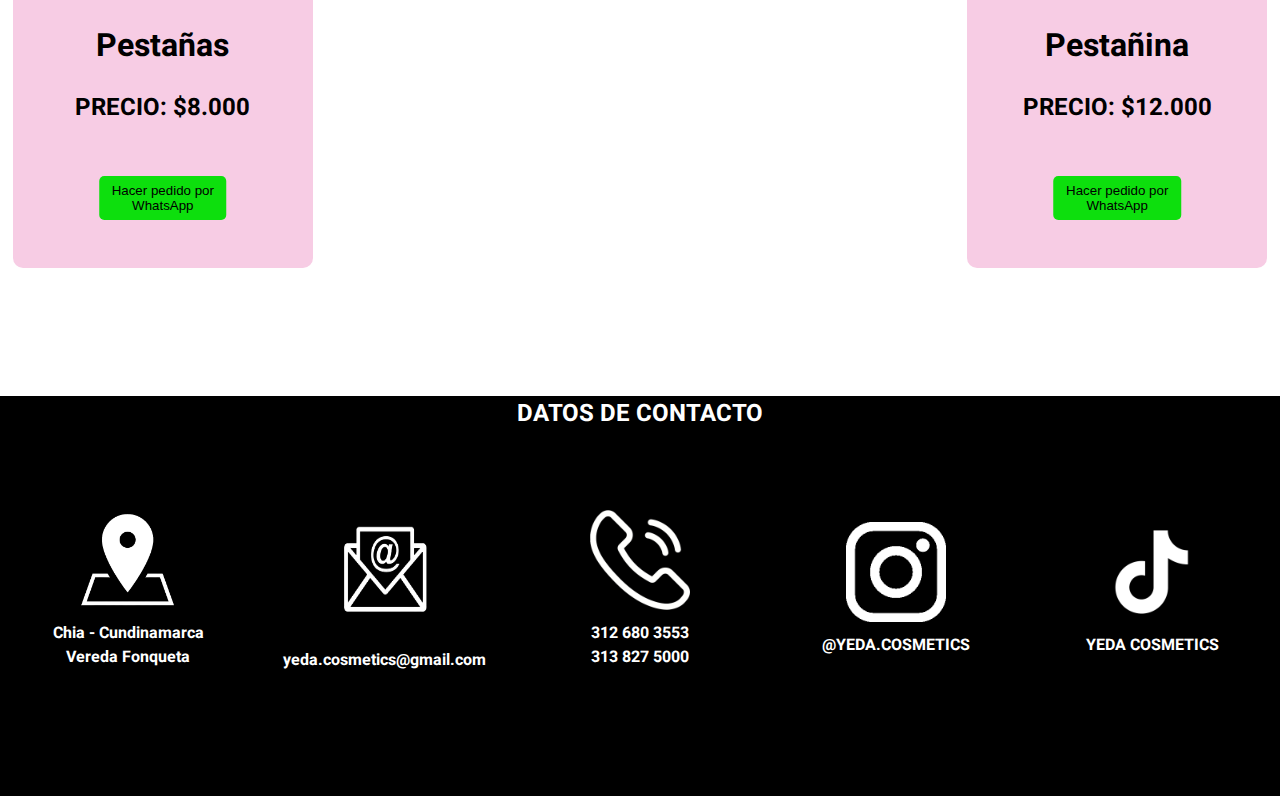
<file: SeccionOjos.html>
<html>
    <head>
        <title>YEDA COSMETICS</title>
        <meta name="viewport" content="width=device-width">
        <meta charset="utf-8">
        <link rel="stylesheet" href="./estilosyeda2.css">
        <link rel="stylesheet" href="./SeccionOjos.css">
    </head>
    <body>
        <header>

            <div>
                <img src="./imagenes/logo1.jpg" alt="">
                <button id="reiniciar"></button>
            </div>

            <div id="secciones">
                <a href="./CajasSorpresa.html"><button>Cajas Sorpresa</button></a>  
                <a href="./SeccionCuidadoF.html"><button>Cuidado Facial</button></a>  
                <a href="./SeccionOjos.html"><button>Ojos</button></a>  
                <a href="./paletas.html"><button>Paletas</button></a>
                <a href="./piel.html"><button>Piel</button></a>
                <a href="./labios.html"><button>Labios</button></a>
            </div>
            
        </header>

        <main>
            <div id="contenedor">

                <div class="ojos">
                    <img src="./imagenes/delineador.jpeg" alt="">
                    <div class="contenido">
                        <h1>Delineador Negro</h1>
                        <h2>PRECIO: $9.000</h2>
                        <a href="https://wa.me/573126803553?text=Hola,%20me%20gustaría%20hacer%20un%20pedido"><button>Hacer pedido por WhatsApp</button></a>   
                    </div>
                </div>

                <div class="ojos">
                    <img src="./imagenes/tarrocolageno.jpeg" alt="">
                    <div class="contenido">
                        <h1>Colageno Tarro X60</h1>
                        <h2>PRECIO: $12.000</h2>
                        <a href="https://wa.me/573126803553?text=Hola,%20me%20gustaría%20hacer%20un%20pedido"><button>Hacer pedido por WhatsApp</button></a>   
                    </div>
                </div>

                <div class="ojos">
                    <img src="./imagenes/pestañina.jpeg" alt="">
                    <div class="contenido">
                        <h1>Pestañina lash sensational</h1>
                        <h2>PRECIO: $12.000</h2>
                        <a href="https://wa.me/573126803553?text=Hola,%20me%20gustaría%20hacer%20un%20pedido"><button>Hacer pedido por WhatsApp</button></a>   
                    </div>
                </div>

                <div class="ojos">
                    <img src="./imagenes/colageno.jpeg" alt="">
                    <div class="contenido">
                        <h1>Colageno Ojos</h1>
                        <h2>PRECIO: $2.000</h2>
                        <a href="https://wa.me/573126803553?text=Hola,%20me%20gustaría%20hacer%20un%20pedido"><button>Hacer pedido por WhatsApp</button></a>   
                    </div>
                </div>

                <div class="ojos">
                    <img src="./imagenes/contorno ojos.jpeg" alt="">
                    <div class="contenido">
                        <h1>Contorno de Ojos</h1>
                        <h2>PRECIO: $8.000</h2>
                        <a href="https://wa.me/573126803553?text=Hola,%20me%20gustaría%20hacer%20un%20pedido"><button>Hacer pedido por WhatsApp</button></a>   
                    </div>
                </div>

                <div class="ojos">
                    <img src="./imagenes/delineador 1.jpeg" alt="">
                    <div class="contenido">
                        <h1>Delineador</h1>
                        <h2>PRECIO: $8.000</h2>
                        <a href="https://wa.me/573126803553?text=Hola,%20me%20gustaría%20hacer%20un%20pedido"><button>Hacer pedido por WhatsApp</button></a>   
                    </div>
                </div>

                <div class="ojos">
                    <img src="./imagenes/pestañas.jpeg" alt="">
                    <div class="contenido">
                        <h1>Pestañas</h1>
                        <h2>PRECIO: $8.000</h2>
                        <a href="https://wa.me/573126803553?text=Hola,%20me%20gustaría%20hacer%20un%20pedido"><button>Hacer pedido por WhatsApp</button></a>   
                    </div>
                </div>

                <div class="ojos">
                    <img src="./imagenes/pestañina1.jpeg" alt="">
                    <div class="contenido">
                        <h1>Pestañina</h1>
                        <h2>PRECIO: $12.000</h2>
                        <a href="https://wa.me/573126803553?text=Hola,%20me%20gustaría%20hacer%20un%20pedido"><button>Hacer pedido por WhatsApp</button></a>   
                    </div>
                </div>

            </div>
        </main>

        <footer>
            <h1>DATOS DE CONTACTO</h1>

            <div id="contenedor-footer">
                <div id="ubicacion">
                    <img src="./imagenes/ubicacion.png" alt="ubicacion">
                    <h1>Chia - Cundinamarca<br>Vereda Fonqueta</h1>
                </div>

                <div id="email">
                    <img src="./imagenes/email1.png" alt="email">
                    <h1>yeda.cosmetics@gmail.com</h1>
                </div>

                <div id="telefono">
                    <img src="./imagenes/telefono.png" alt="telefono">
                    <h1>312 680 3553<br>313 827 5000</h1>
                </div>

                <div id="instagram">
                    <img src="./imagenes/instagram.png" alt="instagram">
                    <h1>@YEDA.COSMETICS</h1>
                </div>

                <div id="tiktok">
                    <img src="./imagenes/tiktok.png" alt="tiktok">
                    <h1>YEDA COSMETICS</h1>
                </div>
            </div>

        </footer>

        <script src="./Yeda2JS.js"></script>
    </body>
</html>
</file>
<file: estilosyeda2.css>
@import url('https://fonts.googleapis.com/css2?family=Heebo:wght@100&display=swap');

body{
    margin: 0;
    font-family: 'Heebo', sans-serif;
}

/*ACA INICIA EL CODIGO DEL ENCABEZADO*/
header{
    background-color: #f8bcde;
    height: 150px;
    display: flex;
    justify-content: space-between;
    align-items: center;
    position: fixed;
    top: 0;
    left: 0;
    width: 100%;
    z-index: 800;
}

header img{
    height: 90%;
    padding: 8;
    padding-top: 3;
    margin-left: 30%;
}

#reiniciar{
    background: transparent;
    border: none;
    z-index: 800;
    height: 90%;
    width: 11%;
    position: absolute;
    top: 7px;
    left: 58px;
}

#reiniciar:hover{
    cursor: pointer;
}

#secciones{
    display: flex;
    gap: 1%;
}

#secciones button{
    background: #f8bcde;
    border: none;
    width: 90;
    height: 40;
    text-align: center;
}

#secciones button:hover{
    background: black;
    color: white;
    cursor: pointer;
}

#barra-busqueda input{
    width: 250%;
    height: 20%;
    font-size: 13px;
}

/*ACA TERMINA EL CODIGO DEL ENCABEZADO*/




/*ACA COMIENZA EL CODIGO DEL MAIN*/

/*Aca empieza el carrusel del imagenes*/
.carousel-container {
    width: 100%;
    height: 480px;
    overflow: hidden;
    position: relative;
    display: flex;
    justify-content: center;
    align-items: center;
    margin: 0 auto;
    margin-top: 160px; 
}
  
.carousel-slide {
    width: 100%;
    height: 480px;
    display: flex;
    transition: transform 2s ease-in-out;
}

.carousel-slide img{
    width: 100%;
    height: 480px;
}
/*Aca termina el carrusel del imagenes*/


/*Aca comienza las secciones mas vendidos, nuevos productos etc.*/
#mas-vendidos h1{
    width: 100%;
    background: #f8bcde;
    text-align: center;
    font-size: 150%;
}

#contenedor-mas-vendidos, #contenedor-cajas-sorpresa, #contenedor-nuevos-productos{
    display: flex;
    flex-direction: row;
    justify-content: space-around;
    width: 100%;
}

#mas-vendidos-uno, #mas-vendidos-dos, #mas-vendidos-tres, #mas-vendidos-cuatro, #cajas-sorpresa-uno, #cajas-sorpresa-dos, #cajas-sorpresa-tres, #nuevos-productos-uno, #nuevos-productos-dos, #nuevos-productos-tres, #nuevos-productos-cuatro{
    width: 250px;
    height: 250px;
}

#mas-vendidos-uno img, #mas-vendidos-dos img, #mas-vendidos-tres img, #mas-vendidos-cuatro img, #cajas-sorpresa-uno img, #cajas-sorpresa-dos img, #cajas-sorpresa-tres img, #nuevos-productos-uno img, #nuevos-productos-dos img, #nuevos-productos-tres img, #nuevos-productos-cuatro img{
    width: 250px;
    height: 250px;
    border-radius: 10px;
    border: solid 1px black;
}

#mas-vendidos-uno button, #mas-vendidos-dos button, #mas-vendidos-tres button, #mas-vendidos-cuatro button, #cajas-sorpresa-uno button, #cajas-sorpresa-dos button, #cajas-sorpresa-tres button, #nuevos-productos-uno button, #nuevos-productos-dos button, #nuevos-productos-tres button, #nuevos-productos-cuatro button{
    width: 100%;
    height: 50;
    border: none;
    background: transparent;
    font-size: 120%;
}

#mas-vendidos-uno label:hover, #mas-vendidos-dos label:hover, #mas-vendidos-tres label:hover, #mas-vendidos-cuatro label:hover, #cajas-sorpresa-uno label:hover, #cajas-sorpresa-dos label:hover, #cajas-sorpresa-tres label:hover, #nuevos-productos-uno label:hover, #nuevos-productos-dos label:hover, #nuevos-productos-tres label:hover, #nuevos-productos-cuatro label:hover{
    cursor: pointer;
    scale: 1.5;
}

#cajas-sorpresa h1, #nuevos-productos h1{
    width: 100%;
    background: #f8bcde;
    text-align: center;
    font-size: 150%;
    margin-top: 10%;
}

#divisor{
    background:rgba(247, 207, 229, 0.5);
    width: 100%;
    height: 2%;
    margin-top: 5%;
}

#publicidad-dos{
    display: flex;
    flex-direction: row;
    align-items: center;
    padding: 5% 3% 0% 3%;
}

#publicidad-dos img{
    width: 50%;
    padding-left: 10%;
}

#publicidad-dos p{
    font-size: 120%;
    font-family: 'Heebo', sans-serif;
    color: black;
    font-weight: 900;
}
/*Aca termina las secciones mas vendidos, nuevos productos etc.*/

/*ACA TERMINA EL CODIGO DEL MAIN*/




/*ACA COMIENZA EL CODIGO DEL FOOTER*/
footer{
    background: black;
    height: 400px;
    margin-top: 10%;
}

footer h1{
    color: white;
    text-align: center;
    font-size: 150%;
}

#contenedor-footer{
    display: flex;
    flex-direction: row;
    justify-content: space-around;
    margin-top: 5%;
}

#contenedor-footer div{
    width: 200px;
    height: 200px;
}

#contenedor-footer div img{
    filter: invert(100%);
}

#contenedor-footer div h1{
    font-size: 100%;
}

#ubicacion{
    display: flex;
    flex-direction: column;
    align-items: center;
    justify-content: center;
    text-align: center;
}
#ubicacion img{
    width: 100px;
    height: 100px;
}

#email{
    display: flex;
    flex-direction: column;
    align-items: center;
    justify-content: center;
    text-align: center;
}
#email img{
    width: 130px;
    height: 130px;
}

#telefono{
    display: flex;
    flex-direction: column;
    align-items: center;
    justify-content: center;
    text-align: center;
}
#telefono img{
    width: 100px;
    height: 100px;
}

#instagram{
    display: flex;
    flex-direction: column;
    align-items: center;
    justify-content: center;
    text-align: center;
}
#instagram img{
    width: 100px;
    height: 100px;
}

#tiktok{
    display: flex;
    flex-direction: column;
    align-items: center;
    justify-content: center;
    text-align: center;
}
#tiktok img{
    width: 100px;
    height: 100px;
}
/*ACA TERMINA EL CODIGO DEL FOOTER*/


@media screen and (max-width: 620px) {
    header {
    background-color: #f8bcde;
    height: 350px;
    display: flex;
    flex-direction: column;
    position: fixed;
    width: 100%;
    z-index: 800;
    }

    header img{
        height: 18%;
        position: relative;
        left: -95;
    }

    #reiniciar{
        width: 257px;
        height: 47%;
        top: 40px;
        left: 77px;
    }

    #secciones{
        display: flex;
        position: relative;
        top: -1070;
        gap: 1%;
        justify-content: center;
        justify-content: space-between;
        left: -10;
        width: 90%;
    }

    #secciones button{
        background: #f8bcde;
        border: none;
        width: 100%;
        height: 40;
        text-align: center;
    }

    #secciones button:hover{
        background: black;
        color: white;
        cursor: pointer;
    }

    main{
        padding-top: 50%;
    }

    .carousel-container{
        width: 100%;
        height: 300px;
    }

    .carousel-slide {
        width: 100%;
        height: 300px;
    }

    .carousel-slide img{
        width: 100%;
        height: 300px;
    }

    #mas-vendidos div, #cajas-sorpresa div, #nuevos-productos div{
        align-items: center;
        justify-content: center;
    }

    #contenedor-mas-vendidos, #contenedor-cajas-sorpresa, #contenedor-nuevos-productos, #publicidad-dos{
        display: flex;
        flex-direction: column;
    }

    #contenedor-mas-vendidos div, #contenedor-cajas-sorpresa div, #contenedor-nuevos-productos div{
        padding: 10% 0;
        align-items: center;
        justify-content: center;
    }

    footer{
        background: black;
        height: auto;
        width: 100%;
        margin-top: 10%;
        display: flex;
        flex-direction: column;
    }

    #contenedor-footer{
        width: 95%;
        display: flex;
        justify-content: center;
        justify-content: space-between;
        align-items: center;
        flex-wrap: wrap;
    }

    #contenedor-footer div{
        width: 40%;
        display: inline-block;
        gap: 0;
        margin: 0 5%;
    }

    #ubicacion img, #email img, #telefono img, #instagram img, #tiktok img {
        width: 50%;
        height: 40%;
    }

    #ubicacion h1, #email h1, #telefono h1, #instagram h1, #tiktok h1 {
        width: 100%;
    }

    #ubicacion , #email , #telefono , #instagram , #tiktok  {
        display: flex;
        flex-direction: column;
    }

}
</file>
<file: SeccionCajas.css>
main{
    display: flex;
    flex-direction: column;
}

.cajas{
    width: 90%;
    height: 300px;
    display: flex;
    flex-direction: row;
    background: #f7cce4;
    margin: 15% 5% -9% 5%;
    justify-content: center;
    align-items: center;
    border-radius: 10px;
}

.cajas img{
    width: 250px;
    height: 250px;
    justify-content: center;
    align-items: center;
    border-radius: 5px;
    margin-left: 2%;
}

.contenido{
    margin: 0% 5%;
}

.contenido button{
    background: rgb(13, 223, 13);
    border: none;
    border-radius: 5px;
    height: 10%;
}

.contenido button:hover{
    background: rgb(12, 192, 12);
    cursor: pointer;
    scale: 1.2;
    transition: 0.5s;
    border: solid 1px black;
}

@media screen and (max-width: 480px) {
    main{
        margin-top: 25%;
        margin-bottom: 20%;
    }

    .cajas{
        display: flex;
        flex-direction: column;
        height: auto;
    }

    .cajas img{
        padding: 4% 0;
    }

    .contenido{
        display: flex;
        flex-direction: column;
    }
    
    .contenido button{
        height: 10%;
        position: relative;
        left: 70;
        margin-bottom: 5%;
    }
}
</file>
<file: SeccionLabios.css>
main{
    margin-top: 11%;
}

#contenedor{
    display: flex;
    flex-wrap: wrap;
    justify-content: space-between;
}

.labios{
    width: 300px;
    height: 550px;
    display: flex;
    flex-direction: column;
    background: #f7cce4;
    justify-content: center;
    align-items: center;
    border-radius: 10px;
    margin-top: 2%;
    margin-left: 1%;
    margin-right: 1%;
}

.labios img{
    width: 250px;
    height: 250px;
    border-radius: 5px;
    margin-top: -5%;
}

.contenido{
    width: 85%;
    height: 40%;
    text-align: center;
    position: relative;
}

.contenido button {
    position: absolute; 
    bottom: 0;
    left: 50%;
    transform: translateX(-50%);
    background: rgb(13, 223, 13);
    border: none;
    border-radius: 5px;
    height: 20%;
}

.contenido button:hover{
    background: rgb(12, 192, 12);
    cursor: pointer;
    scale: 1.2;
    transition: 0.5s;
    border: solid 1px black;
}

@media screen and (max-width: 480px) {
    main{
        margin-top: 35%;
    }

    #contenedor{
        justify-content: center;
    }

}
</file>
<file: SeccionPaletas.css>
main{
    margin-top: 11%;
}

#contenedor{
    display: flex;
    flex-wrap: wrap;
    justify-content: space-between;
}

.paletas{
    width: 300px;
    height: 550px;
    display: flex;
    flex-direction: column;
    background: #f7cce4;
    justify-content: center;
    align-items: center;
    border-radius: 10px;
    margin-top: 2%;
    margin-left: 1%;
    margin-right: 1%;
}

.paletas img{
    width: 250px;
    height: 250px;
    border-radius: 5px;
    margin-top: -5%;
}

.contenido{
    width: 85%;
    height: 40%;
    text-align: center;
    position: relative;
}

.contenido button {
    position: absolute; 
    bottom: 0;
    left: 50%;
    transform: translateX(-50%);
    background: rgb(13, 223, 13);
    border: none;
    border-radius: 5px;
    height: 20%;
}

.contenido button:hover{
    background: rgb(12, 192, 12);
    cursor: pointer;
    scale: 1.2;
    transition: 0.5s;
    border: solid 1px black;
}

@media screen and (max-width: 480px) {
    main{
        margin-top: 35%;
    }

    #contenedor{
        justify-content: center;
    }
}
</file>
<file: SeccionPiel.css>
main{
    margin-top: 11%;
}

#contenedor{
    display: flex;
    flex-wrap: wrap;
    justify-content: space-between;
}

.piel{
    width: 300px;
    height: 550px;
    display: flex;
    flex-direction: column;
    background: #f7cce4;
    justify-content: center;
    align-items: center;
    border-radius: 10px;
    margin-top: 2%;
    margin-left: 1%;
    margin-right: 1%;
}

.piel img{
    width: 250px;
    height: 250px;
    border-radius: 5px;
    margin-top: -5%;
}

.contenido{
    width: 85%;
    height: 40%;
    text-align: center;
    position: relative;
}

.contenido button {
    position: absolute; 
    bottom: 0;
    left: 50%;
    transform: translateX(-50%);
    background: rgb(13, 223, 13);
    border: none;
    border-radius: 5px;
    height: 20%;
}

.contenido button:hover{
    background: rgb(12, 192, 12);
    cursor: pointer;
    scale: 1.2;
    transition: 0.5s;
    border: solid 1px black;
}

@media screen and (max-width: 480px) {
    main{
        margin-top: 35%;
    }

    #contenedor{
        justify-content: center;
    }
}
</file>
<file: SeccionCuidadoF.css>
main{
    margin-top: 11%;
}

#contenedor{
    display: flex;
    flex-wrap: wrap;
    justify-content: space-between;
}

.cuidado-facial{
    width: 300px;
    height: 550px;
    display: flex;
    flex-direction: column;
    background: #f7cce4;
    justify-content: center;
    align-items: center;
    border-radius: 10px;
    margin-top: 2%;
    margin-left: 1%;
    margin-right: 1%;
}

.cuidado-facial img{
    width: 250px;
    height: 250px;
    border-radius: 5px;
    margin-top: -5%;
}

.contenido{
    width: 85%;
    height: 40%;
    text-align: center;
    position: relative;
}

.contenido button {
    position: absolute; 
    bottom: 0;
    left: 50%;
    transform: translateX(-50%);
    background: rgb(13, 223, 13);
    border: none;
    border-radius: 5px;
    height: 20%;
}

.contenido button:hover{
    background: rgb(12, 192, 12);
    cursor: pointer;
    scale: 1.2;
    transition: 0.5s;
    border: solid 1px black;
}


@media screen and (max-width: 480px) {
    main{
        margin-top: 35%;
    }

    #contenedor{
        justify-content: center;
    }
}
</file>
<file: SeccionOjos.css>
main{
    margin-top: 11%;
}

#contenedor{
    display: flex;
    flex-wrap: wrap;
    justify-content: space-between;
}

.ojos{
    width: 300px;
    height: 550px;
    display: flex;
    flex-direction: column;
    background: #f7cce4;
    justify-content: center;
    align-items: center;
    border-radius: 10px;
    margin-top: 2%;
    margin-left: 1%;
    margin-right: 1%;
}

.ojos img{
    width: 250px;
    height: 250px;
    border-radius: 5px;
    margin-top: -5%;
}

.contenido{
    width: 85%;
    height: 40%;
    text-align: center;
    position: relative;
}

.contenido button {
    position: absolute; 
    bottom: 0;
    left: 50%;
    transform: translateX(-50%);
    background: rgb(13, 223, 13);
    border: none;
    border-radius: 5px;
    height: 20%;
}

.contenido button:hover{
    background: rgb(12, 192, 12);
    cursor: pointer;
    scale: 1.2;
    transition: 0.5s;
    border: solid 1px black;
}

@media screen and (max-width: 480px) {
    main{
        margin-top: 35%;
    }

    #contenedor{
        justify-content: center;
    }
}
</file>
